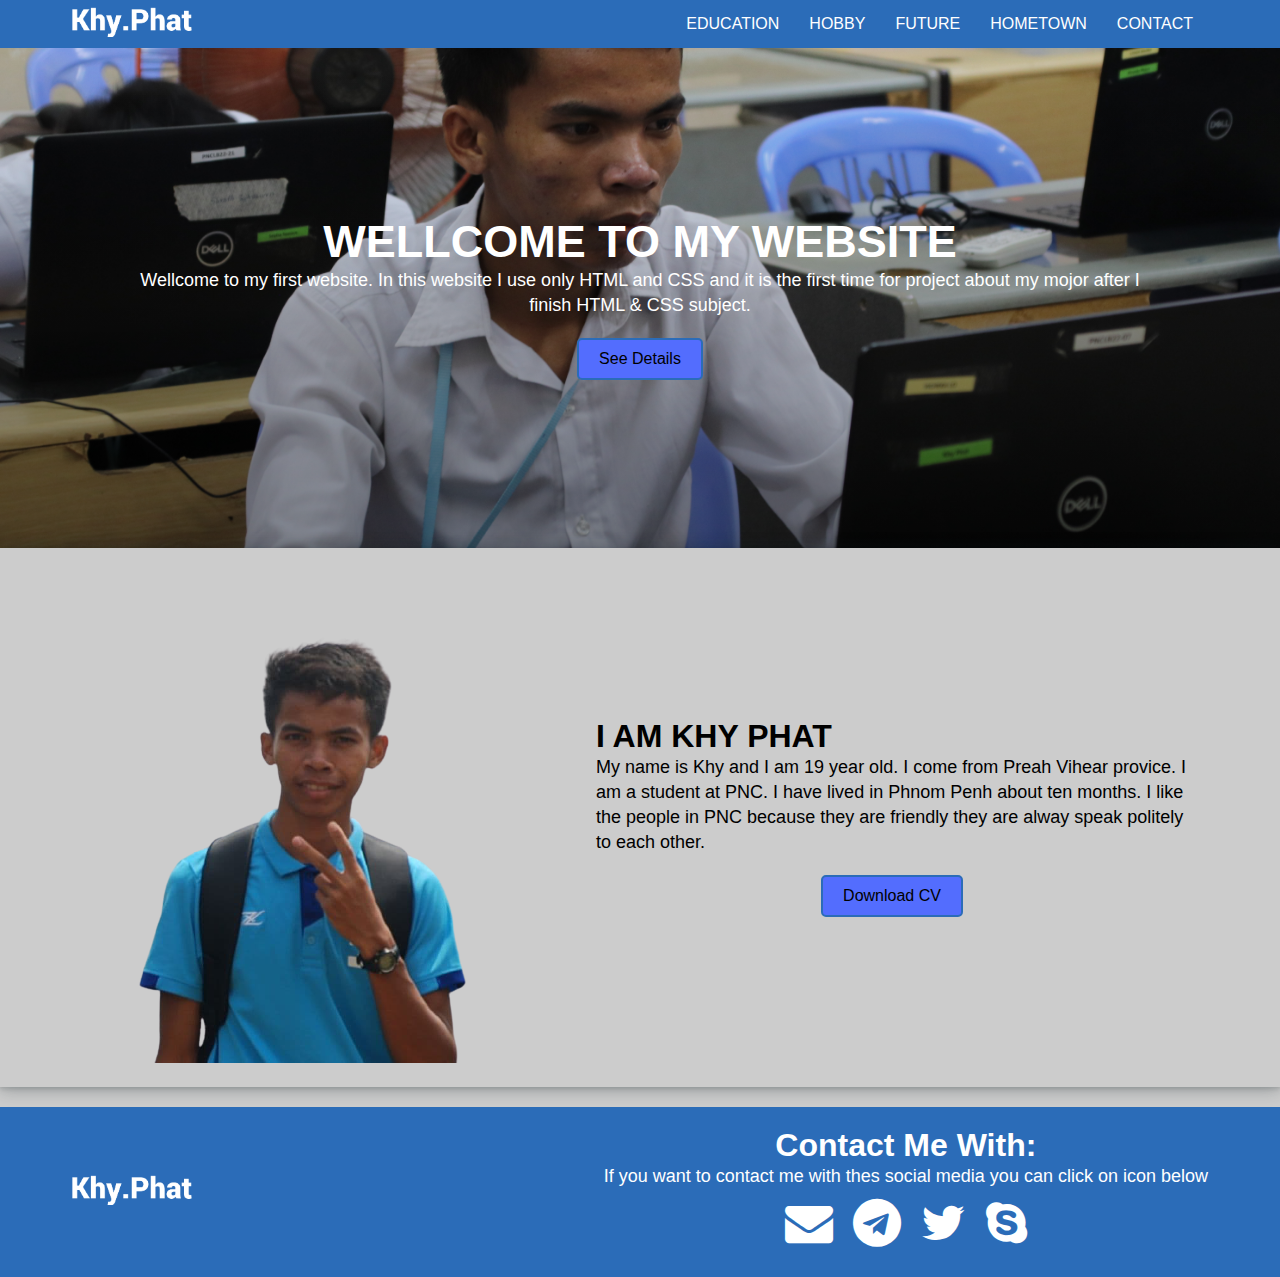
<file: index.html>
<!DOCTYPE html>
<html lang="en">
<head>
    <meta charset="UTF-8">
    <meta http-equiv="X-UA-Compatible" content="IE=edge">
    <meta name="viewport" content="width=device-width, initial-scale=1.0">
    <title>Home_page</title>
    <link rel="stylesheet" href="https://cdnjs.cloudflare.com/ajax/libs/font-awesome/4.7.0/css/font-awesome.min.css">
    <link rel="stylesheet" href="css/style.css">
</head>
<body>
    <nav class="container sticky">
        <div class="navbar jc-betwean w-100 p-72">
            <a href="#" class="logo sm-none"><img src="images/logo.png" alt=""></a>
            <ul class="list-none jc-betwean-sm jc-betwean sm-w100">
                <li class="item active lg-none"><a href="" ><i class="fa fa-home fa-2x"></i></a></li>
                <li class="item"><a href="pages/education.html">Education</a></li>
                <li class="item"><a href="pages/hobby.html">Hobby</a></li>
                <li class="item"><a href="pages/future.html">Future</a></li>
                <li class="item"><a href="pages/hometown.html">Hometown</a></li>
                <li class="item"><a href="pages/contact.html">Contact</a></li>
            </ul>
        </div>
    </nav>
    <section class="container">
        <div class="banner w-100 ai-center">
            <div class="w-70 banner-text">
                <h1 class="w-100  text-center sm-30">WELLCOME TO MY WEBSITE</h1>
                <p class="font-20 text-center">Wellcome to my first website. In this website I use only HTML and CSS  and it is the first time for project about my mojor after I finish HTML & CSS subject. </p>
                <div class="ai-center mt-20 w-100">
                    <a href="pages/khy-cv.pdf"class="btn">See Details</a>
                </div>
            </div>
            </div>
    </section>
    <section class="container jc-betwean p-72 box-shadow">
        <div class="profile-picture">
            <img src="images/about_me.png" alt="">
        </div>
        <div class="text-description">
            <h1>I AM KHY PHAT</h1>
            <p class="font-20">My name is Khy and I am 19 year old. I come from Preah Vihear provice. I am a student at PNC. I have lived in Phnom Penh about ten months. I like the people in PNC because they are friendly they are alway speak politely to each other.</p>
            <div class="ai-center">
                <a href="pages/khy-cv.pdf" class="btn mt-20 sm-w100 text-center" download="">Download CV</a>
            </div>
        </div>
    </section>
    <footer class="container">
        <div class="jc-betwean w-100 p-72 footer">
            <a href="" class="logo"><img src="images/logo.png" alt=""></a>
            <div class="socia-contact">
                <h1 class="w-100 text-center">Contact Me With: </h1>
                <p class="font-20 text-center">If you want to contact me with  thes social  media you can click on icon below</p>
                <div class="social-icons ai-center">
                    <a href="https://mail.google.com/mail/u/0/#inbox"><i class="fa fa-envelope fa-3x"></i></a>
                    <a href="https://t.me/joinchat/coamx6OVb_g0MmE1"><i class="fa fa-telegram fa-3x"></i></a>
                    <a href="https://twitter.com/i/flow/login"><i class="fa fa-twitter fa-3x"></i></a>
                    <a href="https://login.live.com/login.srf?wa=wsignin1.0&rpsnv=13&ct=1636621485&rver=7.1.6819.0&wp=MBI_SSL&wreply=https%3A%2F%2Flw.skype.com%2Flogin%2Foauth%2Fproxy%3Fclient_id%3D360605%26redirect_uri%3Dhttps%253A%252F%252Fsecure.skype.com%252Fportal%252Flogin%253Freturn_url%253Dhttps%25253A%25252F%25252Fsecure.skype.com%25252Fportal%25252Foverview%26response_type%3Dpostgrant%26state%3Db1bae0615f24743490f2516d&lc=1033&id=293290&mkt=en-US&psi=skype&lw=1&cobrandid=2befc4b5-19e3-46e8-8347-77317a16a5a5&client_flight=ReservedFlight33%2CReservedFlight67"><i class="fa fa-skype fa-3x"></i></a>
                </div>
            </div>
        </div>
    </footer>
</body>
</html>
</file>
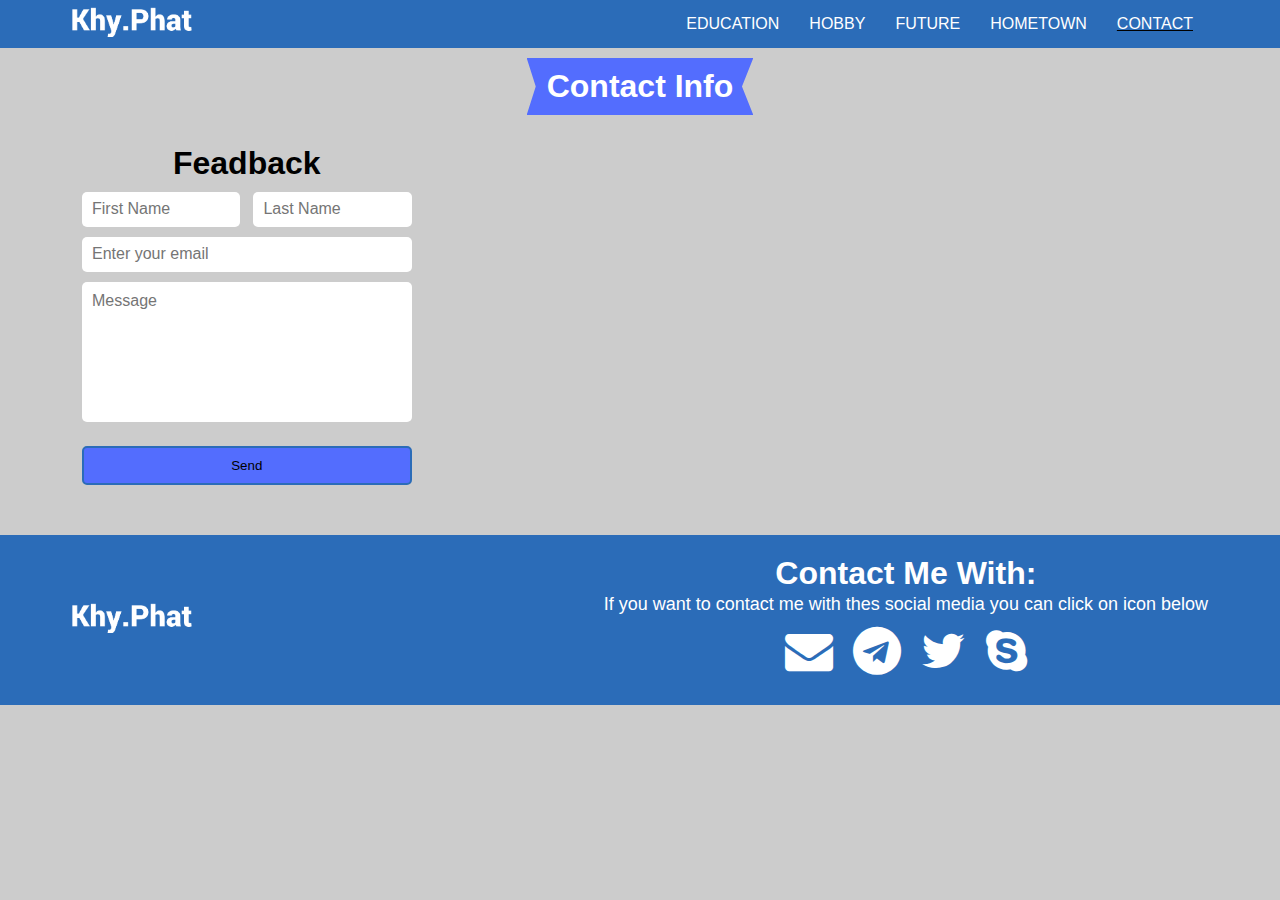
<file: pages/contact.html>
<!DOCTYPE html>
<html lang="en">
<head>
    <meta charset="UTF-8">
    <meta http-equiv="X-UA-Compatible" content="IE=edge">
    <meta name="viewport" content="width=device-width, initial-scale=1.0">
    <title>Contact_page</title>
    <link rel="stylesheet" href="https://cdnjs.cloudflare.com/ajax/libs/font-awesome/4.7.0/css/font-awesome.min.css">
    <link rel="stylesheet" href="../css/style.css">
</head>
<body>
    <!-- Menu -->
    <nav class="container sticky">
        <div class="navbar jc-betwean w-100 p-72">
            <a href="../index.html" class="logo sm-none"><img src="../images/logo.png" alt=""></a>
            <ul class="list-none jc-betwean-sm jc-betwean sm-w100">
                <li class="item lg-none"><a href="../index.html" ><i class="fa fa-home fa-2x"></i></a></li>
                <li class="item"><a href="education.html">Education</a></li>
                <li class="item"><a href="hobby.html">Hobby</a></li>
                <li class="item"><a href="future.html">Future</a></li>
                <li class="item"><a href="hometown.html">Hometown</a></li>
                <li class="item active"><a href="">Contact</a></li>
            </ul>
        </div>
    </nav>
    <div class="ai-center">
        <h1 class="md-100 big-title text-center"> Contact Info </h1>
    </div>
    <div class="container p-72 ai-center">
        <div class="lg-g-2 w-100">
            <div class="lg-w-50 ai-center">
                <form class="lg-mr-20 ">
                    <h1 class="w-100 ai-center">Feadback</h1>
                    <div class="input-group jc-betwean w-100">
                        <div class="w-48">
                            <input class="form-control mt-20" placeholder="First Name" type="text">
                        </div>
                        <div class="w-48">
                            <input class="form-control mt-20" placeholder="Last Name" type="text">
                        </div>
                    </div>
                    <div class="w-100">
                        <input type="email" class="form-control mt-20" placeholder="Enter your email">
                    </div>
                    <textarea class="form-control mt-20" placeholder="Message" name="" id="" cols="30" rows="8"></textarea>
                    <div class="w-100 mt-20">
                        <button class="btn w-100">Send</button>
                    </div>
                </form>
            </div>
            <iframe class="lg-w-50 mt-20" src="https://www.google.com/maps/embed?pb=!1m18!1m12!1m3!1d30996.172474136445!2d105.26293613105827!3d13.807690808899004!2m3!1f0!2f0!3f0!3m2!1i1024!2i768!4f13.1!3m3!1m2!1s0x3113ccce670c8e0f%3A0x7d976b4cb72e9663!2sPhumi%20Mlu%20Prey!5e0!3m2!1sen!2skh!4v1636726787564!5m2!1sen!2skh" width="900" style="border:0;" allowfullscreen="" loading="lazy"></iframe>
        </div>
    </div>
<!-- Footer -->
    <footer class="container">
        <div class="jc-betwean w-100 p-72 footer">
            <a href="../index.html" class="logo"><img src="../images/logo.png" alt=""></a>
            <div class="socia-contact">
                <h1 class="w-100 text-center">Contact Me With: </h1>
                <p class="font-20 text-center">If you want to contact me with  thes social  media you can click on icon below</p>
                <div class="social-icons ai-center">
                    <a href="https://mail.google.com/mail/u/0/#inbox"><i class="fa fa-envelope fa-3x"></i></a>
                    <a href="https://t.me/joinchat/coamx6OVb_g0MmE1"><i class="fa fa-telegram fa-3x"></i></a>
                    <a href="https://twitter.com/i/flow/login"><i class="fa fa-twitter fa-3x"></i></a>
                    <a href="https://login.live.com/login.srf?wa=wsignin1.0&rpsnv=13&ct=1636621485&rver=7.1.6819.0&wp=MBI_SSL&wreply=https%3A%2F%2Flw.skype.com%2Flogin%2Foauth%2Fproxy%3Fclient_id%3D360605%26redirect_uri%3Dhttps%253A%252F%252Fsecure.skype.com%252Fportal%252Flogin%253Freturn_url%253Dhttps%25253A%25252F%25252Fsecure.skype.com%25252Fportal%25252Foverview%26response_type%3Dpostgrant%26state%3Db1bae0615f24743490f2516d&lc=1033&id=293290&mkt=en-US&psi=skype&lw=1&cobrandid=2befc4b5-19e3-46e8-8347-77317a16a5a5&client_flight=ReservedFlight33%2CReservedFlight67"><i class="fa fa-skype fa-3x"></i></a>
                </div>
            </div>
        </div>
    </footer>
</body>
</html>
</file>
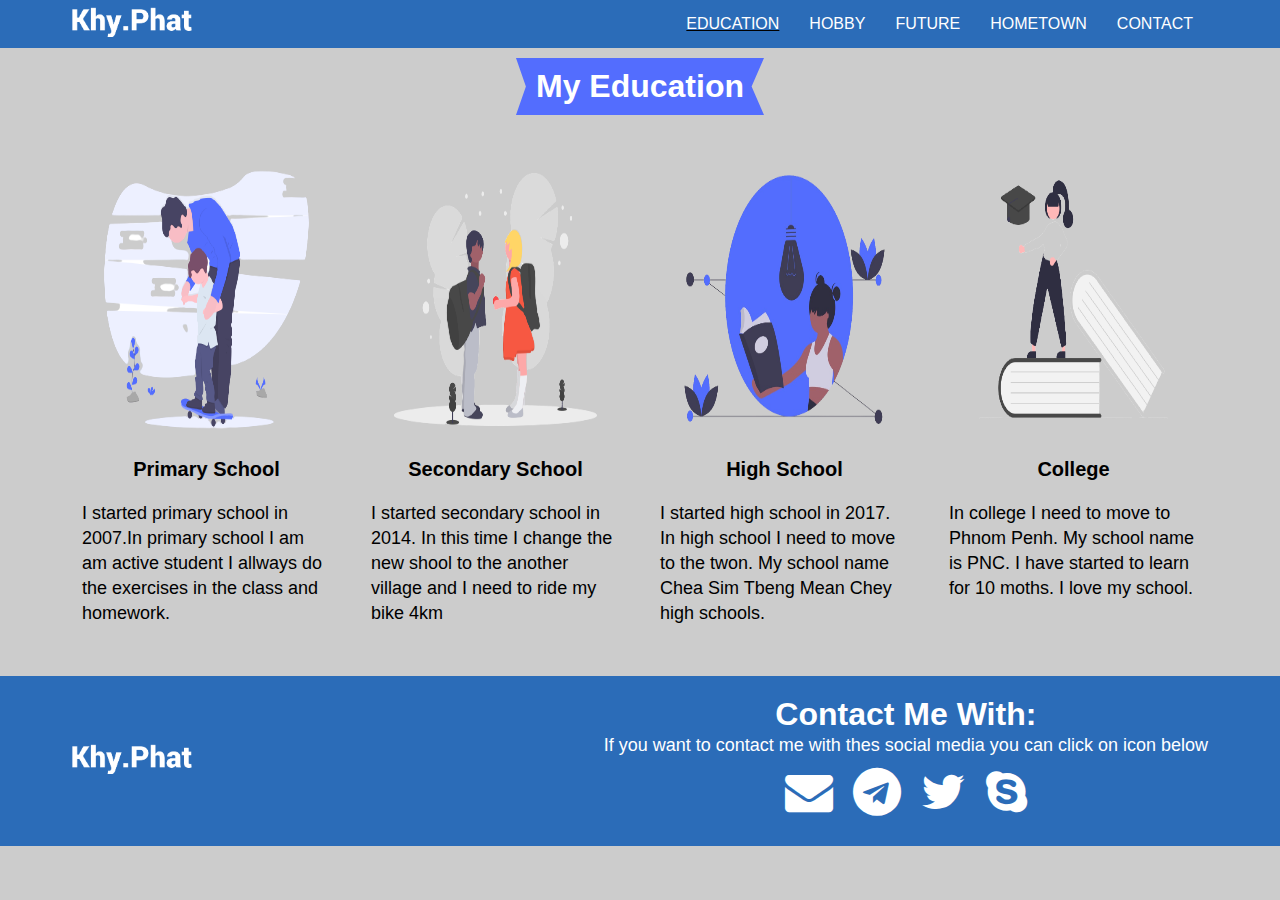
<file: pages/education.html>
<!DOCTYPE html>
<html lang="en">
<head>
    <meta charset="UTF-8">
    <meta http-equiv="X-UA-Compatible" content="IE=edge">
    <meta name="viewport" content="width=device-width, initial-scale=1.0">
    <title>Education</title>
    <link rel="stylesheet" href="../css/style.css">
</head>
<body>
    <!DOCTYPE html>
<html lang="en">
<head>
    <meta charset="UTF-8">
    <meta http-equiv="X-UA-Compatible" content="IE=edge">
    <meta name="viewport" content="width=device-width, initial-scale=1.0">
    <title>Contact_page</title>
    <link rel="stylesheet" href="https://cdnjs.cloudflare.com/ajax/libs/font-awesome/4.7.0/css/font-awesome.min.css">
    <link rel="stylesheet" href="../css/style.css">
</head>
<body>
    <!-- Menu -->
    <nav class="container sticky">
        <div class="navbar jc-betwean w-100 p-72">
            <a href="../index.html" class="logo sm-none"><img src="../images/logo.png" alt=""></a>
            <ul class="list-none jc-betwean-sm jc-betwean sm-w100">
                <li class="item lg-none"><a href="../index.html" ><i class="fa fa-home fa-2x"></i></a></li>
                <li class="item active"><a href="education.html">Education</a></li>
                <li class="item"><a href="hobby.html">Hobby</a></li>
                <li class="item"><a href="future.html">Future</a></li>
                <li class="item"><a href="hometown.html">Hometown</a></li>
                <li class="item"><a href="contact.html">Contact</a></li>
            </ul>
        </div>
    </nav>
    <div class="ai-center">
        <h1 class="md-100 big-title text-center">My Education </h1>
    </div>
    
    <section class="p-72 lg-g-4">
        <div class="card">
            <img src="../images/primary_schoool.png" alt="">
            <h1 class="title text-center">Primary School</h1>
            <p class="font-20 mt-20">I started primary school in 2007.In primary school I am am active student I allways do the exercises in the class and homework.</p>
        </div>
        <div class="card">
            <img src="../images/secondary_school.png" alt="">
            <h1 class="title text-center">Secondary School</h1>
            <p class="font-20 mt-20">I started secondary school in 2014. In this time I change the new shool to the another village and I need to ride my bike 4km </p>
        </div>
        <div class="card">
            <img src="../images/high_school.png" alt="">
            <h1 class="title text-center">High School</h1>
            <p class="font-20 mt-20">I started high school in 2017. In high school I need to move to the twon. My school name Chea Sim Tbeng Mean Chey high schools.</p>
        </div>
        <div class="card">
            <img src="../images/short_goal.png" alt="">
            <h1 class="title text-center">College </h1>
            <p class="font-20 mt-20">In college I need to move to Phnom Penh. My school name is PNC. I have started to learn  for 10 moths. I love my school.</p>
        </div>
    </section>
    <footer class="container">
        <div class="jc-betwean w-100 p-72 footer">
            <a href="" class="logo"><img src="../images/logo.png" alt=""></a>
            <div class="socia-contact">
                <h1 class="w-100 text-center">Contact Me With: </h1>
                <p class="font-20 text-center">If you want to contact me with  thes social  media you can click on icon below</p>
                <div class="social-icons ai-center">
                    <a href="https://mail.google.com/mail/u/0/#inbox"><i class="fa fa-envelope fa-3x"></i></a>
                    <a href="https://t.me/joinchat/coamx6OVb_g0MmE1"><i class="fa fa-telegram fa-3x"></i></a>
                    <a href="https://twitter.com/i/flow/login"><i class="fa fa-twitter fa-3x"></i></a>
                    <a href="https://login.live.com/login.srf?wa=wsignin1.0&rpsnv=13&ct=1636621485&rver=7.1.6819.0&wp=MBI_SSL&wreply=https%3A%2F%2Flw.skype.com%2Flogin%2Foauth%2Fproxy%3Fclient_id%3D360605%26redirect_uri%3Dhttps%253A%252F%252Fsecure.skype.com%252Fportal%252Flogin%253Freturn_url%253Dhttps%25253A%25252F%25252Fsecure.skype.com%25252Fportal%25252Foverview%26response_type%3Dpostgrant%26state%3Db1bae0615f24743490f2516d&lc=1033&id=293290&mkt=en-US&psi=skype&lw=1&cobrandid=2befc4b5-19e3-46e8-8347-77317a16a5a5&client_flight=ReservedFlight33%2CReservedFlight67"><i class="fa fa-skype fa-3x"></i></a>
                </div>
            </div>
        </div>
    </footer>
</body>
</html>
</body>
</html>
</file>
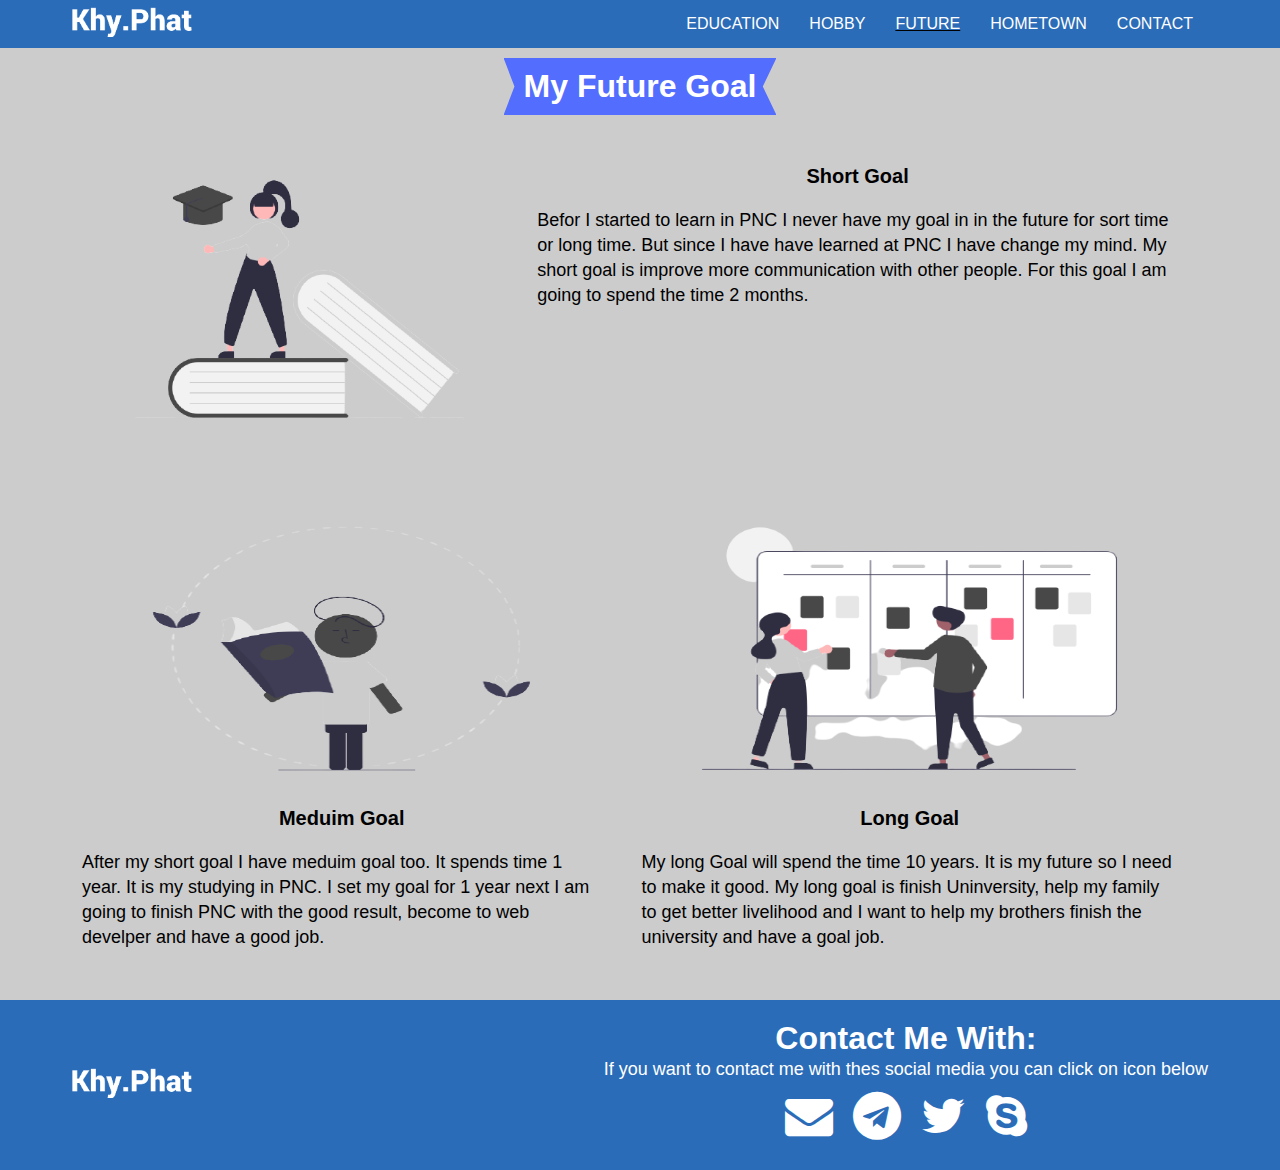
<file: pages/future.html>
<!DOCTYPE html>
<html lang="en">
<head>
    <meta charset="UTF-8">
    <meta http-equiv="X-UA-Compatible" content="IE=edge">
    <meta name="viewport" content="width=device-width, initial-scale=1.0">
    <title>Future_page</title>
    <link rel="stylesheet" href="https://cdnjs.cloudflare.com/ajax/libs/font-awesome/4.7.0/css/font-awesome.min.css">
    <link rel="stylesheet" href="../css/style.css">
</head>
<body>
    <!-- Menu -->
    <nav class="container sticky">
        <div class="navbar jc-betwean w-100 p-72">
            <a href="../index.html" class="logo sm-none"><img src="../images/logo.png" alt=""></a>
            <ul class="list-none jc-betwean-sm jc-betwean sm-w100">
                <li class="item lg-none"><a href="../index.html" ><i class="fa fa-home fa-2x"></i></a></li>
                <li class="item"><a href="education.html">Education</a></li>
                <li class="item"><a href="hobby.html">Hobby</a></li>
                <li class="item active"><a href="future.html">Future</a></li>
                <li class="item"><a href="hometown.html">Hometown</a></li>
                <li class="item"><a href="contact.html">Contact</a></li>
            </ul>
        </div>
    </nav>
    <div class="ai-center">
        <h1 class="md-100 big-title text-center">My Future Goal </h1>
    </div>
    <section class="container p-72 future-card">
        <div class="card md-long-card future-card1">
            <img src="../images/short_goal.png" alt="">
            <div class="text-description">
                <h1 class="title text-center">Short Goal</h1>
                <p class="font-20 mt-20">Befor I started to learn in PNC I never have my goal in in the future for sort time or long time. But since I have have learned at PNC I have change my mind. My short goal is improve more communication with other people. For this goal I am going to spend the time 2 months.</p>
            </div>
        </div>
        <div class="card future-card2">
            <img src="../images/mediam_goal.png" alt="">
            <h1 class="title text-center">Meduim Goal</h1>
            <p class="font-20 mt-20">After my short goal I have meduim goal too. It spends time 1 year. It is my studying in PNC. I set my goal for 1 year next I am going to finish PNC with the good result, become to web develper and have a good job.</p>
        </div>
        <div class="card future-card3">
            <img src="../images/long_goal.png" alt="">
            <h1 class="title text-center">Long Goal</h1>
            <p class="font-20 mt-20">My long Goal will spend the time 10 years. It is my future so I need to make it good. My long goal is finish Uninversity, help my family to get better livelihood and I want to help my brothers finish the university and have a goal job.</p>
        </div>
    </section>

<!-- Footer -->
    <footer class="container">
        <div class="jc-betwean w-100 p-72 footer">
            <a href="" class="logo"><img src="../images/logo.png" alt=""></a>
            <div class="socia-contact">
                <h1 class="w-100 text-center">Contact Me With: </h1>
                <p class="font-20 text-center">If you want to contact me with  thes social  media you can click on icon below</p>
                <div class="social-icons ai-center">
                    <a href="https://mail.google.com/mail/u/0/#inbox"><i class="fa fa-envelope fa-3x"></i></a>
                    <a href="https://t.me/joinchat/coamx6OVb_g0MmE1"><i class="fa fa-telegram fa-3x"></i></a>
                    <a href="https://twitter.com/i/flow/login"><i class="fa fa-twitter fa-3x"></i></a>
                    <a href="https://login.live.com/login.srf?wa=wsignin1.0&rpsnv=13&ct=1636621485&rver=7.1.6819.0&wp=MBI_SSL&wreply=https%3A%2F%2Flw.skype.com%2Flogin%2Foauth%2Fproxy%3Fclient_id%3D360605%26redirect_uri%3Dhttps%253A%252F%252Fsecure.skype.com%252Fportal%252Flogin%253Freturn_url%253Dhttps%25253A%25252F%25252Fsecure.skype.com%25252Fportal%25252Foverview%26response_type%3Dpostgrant%26state%3Db1bae0615f24743490f2516d&lc=1033&id=293290&mkt=en-US&psi=skype&lw=1&cobrandid=2befc4b5-19e3-46e8-8347-77317a16a5a5&client_flight=ReservedFlight33%2CReservedFlight67"><i class="fa fa-skype fa-3x"></i></a>
                </div>
            </div>
        </div>
    </footer>
</body>
</html>
</file>
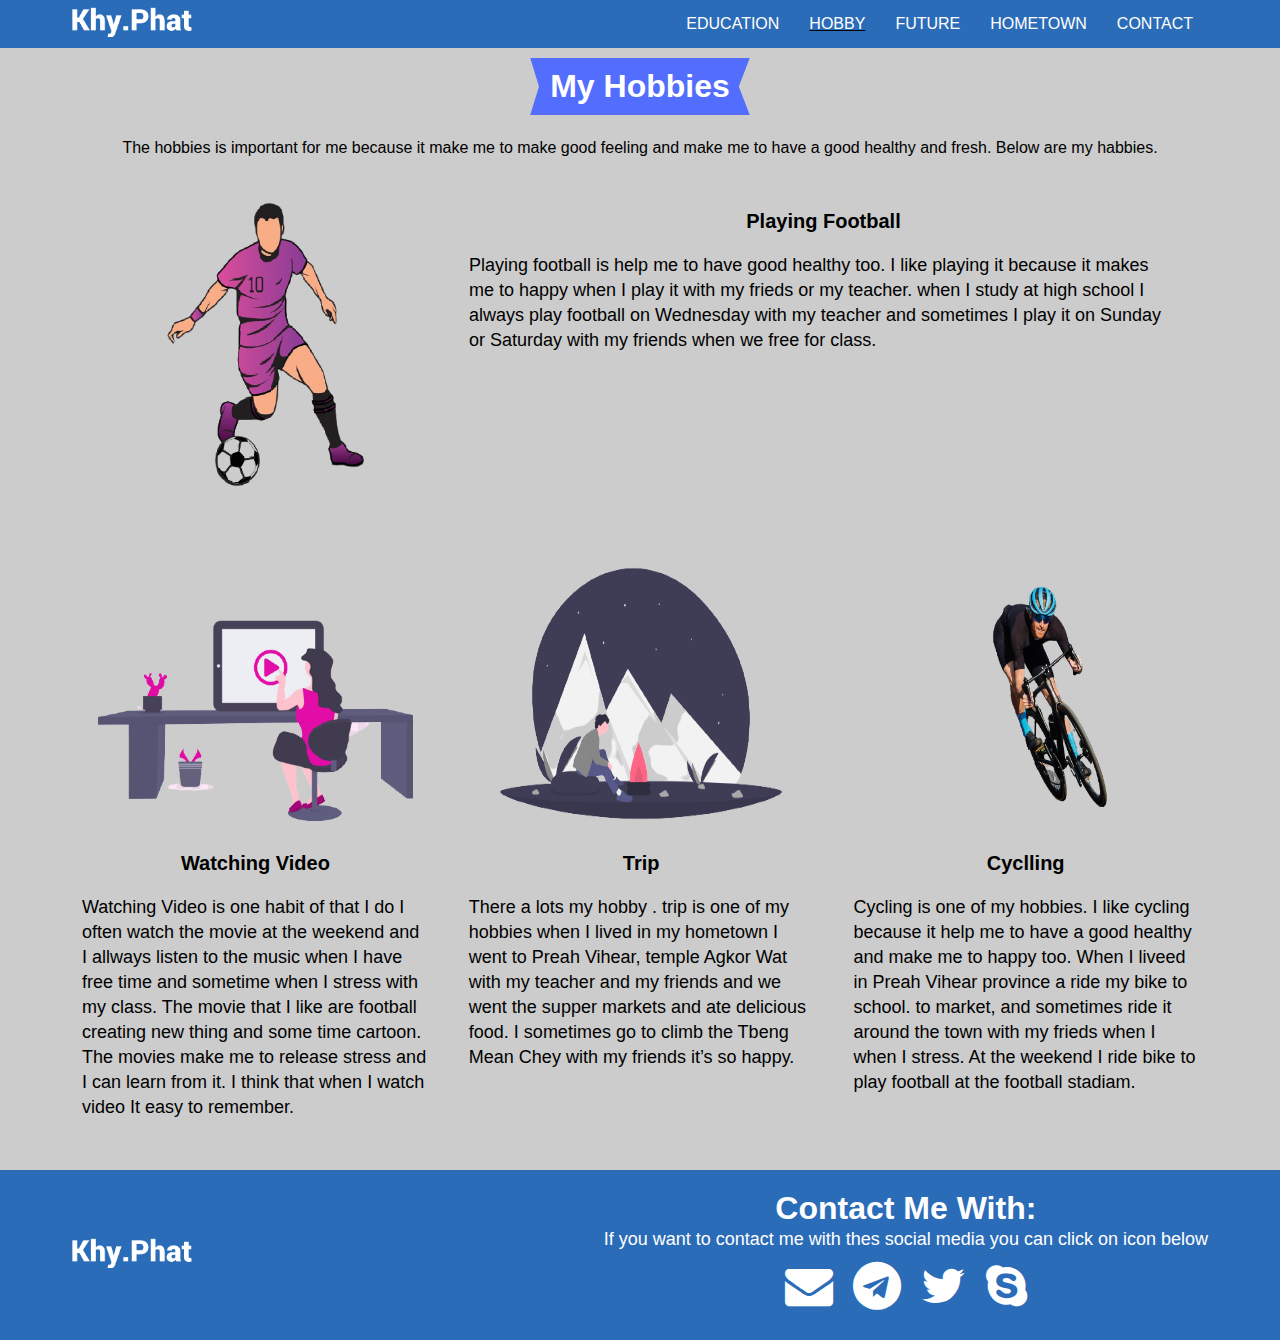
<file: pages/hobby.html>
<!DOCTYPE html>
<html lang="en">
<head>
    <meta charset="UTF-8">
    <meta http-equiv="X-UA-Compatible" content="IE=edge">
    <meta name="viewport" content="width=device-width, initial-scale=1.0">
    <title>Hobby_page</title>
    <link rel="stylesheet" href="https://cdnjs.cloudflare.com/ajax/libs/font-awesome/4.7.0/css/font-awesome.min.css">
    <link rel="stylesheet" href="../css/style.css">
</head>
<body>
    <!-- Menu -->
    <nav class="container sticky">
        <div class="navbar jc-betwean w-100 p-72">
            <a href="../index.html" class="logo sm-none"><img src="../images/logo.png" alt=""></a>
            <ul class="list-none jc-betwean-sm jc-betwean sm-w100">
                <li class="item lg-none"><a href="../index.html" ><i class="fa fa-home fa-2x"></i></a></li>
                <li class="item"><a href="education.html">Education</a></li>
                <li class="item active"><a href="hobby.html">Hobby</a></li>
                <li class="item"><a href="future.html">Future</a></li>
                <li class="item"><a href="hometown.html">Hometown</a></li>
                <li class="item"><a href="contact.html">Contact</a></li>
            </ul>
        </div>
    </nav>
    <div class="ai-center">
        <div>
            <div class="ai-center">
                <h1 class="md-100 big-title text-center">My Hobbies </h1>
            </div>
            <p class="text-center mt-20">The hobbies is important for me because it make me to make good feeling and make me to have a good healthy and fresh. Below are my habbies.</p>
        </div>
    </div>
    
    <section class="container p-72 lg-g-long">
        <div class="card item1 long-card">
            <img src="../images/playing_football.png" alt="">
            <div class="text-description">
                <h1 class="title text-center">Playing Football</h1>
                <p class="font-20 mt-20">Playing football is help me to have good healthy too. I like playing it because it makes me to happy when I play it with my frieds or my teacher. when I study at high school I always play football on Wednesday with my teacher and sometimes I play it on Sunday or Saturday with my friends when we free for class.</p>
            </div>
        </div>
        <div class="card item4">
            <img src="../images/watching_video.png" alt="">
            <h1 class="title text-center">Watching Video</h1>
            <p class="font-20 mt-20">Watching Video is one habit of that I do I often watch the movie at the weekend and I allways listen to the music when I  have free time and sometime when I stress with my class. The movie that I like are football creating new thing and some time cartoon. The movies make me to release stress and I can learn from it. I think that when I watch video It easy to remember.</p>
        </div>
        <div class="card item3">
            <img src="../images/trip.png" alt="">
            <h1 class="title text-center">Trip</h1>
            <p class="font-20 mt-20">There a lots my hobby . trip is one of my hobbies  when I lived in my hometown I went to Preah Vihear,   temple Agkor Wat with my teacher and my friends and we went the supper markets and ate delicious food.  I sometimes go to climb the Tbeng Mean Chey with my friends it’s so happy. </p>
        </div>
        <div class="card item2">
            <img src="../images/cyclling.png" alt="">
            <h1 class="title text-center">Cyclling</h1>
            <p class="font-20 mt-20">Cycling is one of my hobbies. I like cycling because it help me to have a good healthy and make me to happy too. When I liveed in Preah Vihear province a ride my bike to school. to  market, and sometimes ride it around the town with my frieds when I when I stress. At the weekend I ride bike to play football at the football stadiam. </p>
        </div>
    </section>

<!-- Footer -->
    <footer class="container">
        <div class="jc-betwean w-100 p-72 footer">
            <a href="../index.html" class="logo"><img src="../images/logo.png" alt=""></a>
            <div class="socia-contact">
                <h1 class="w-100 text-center">Contact Me With: </h1>
                <p class="font-20 text-center">If you want to contact me with  thes social  media you can click on icon below</p>
                <div class="social-icons ai-center">
                    <a href="https://mail.google.com/mail/u/0/#inbox"><i class="fa fa-envelope fa-3x"></i></a>
                    <a href="https://t.me/joinchat/coamx6OVb_g0MmE1"><i class="fa fa-telegram fa-3x"></i></a>
                    <a href="https://twitter.com/i/flow/login"><i class="fa fa-twitter fa-3x"></i></a>
                    <a href="https://login.live.com/login.srf?wa=wsignin1.0&rpsnv=13&ct=1636621485&rver=7.1.6819.0&wp=MBI_SSL&wreply=https%3A%2F%2Flw.skype.com%2Flogin%2Foauth%2Fproxy%3Fclient_id%3D360605%26redirect_uri%3Dhttps%253A%252F%252Fsecure.skype.com%252Fportal%252Flogin%253Freturn_url%253Dhttps%25253A%25252F%25252Fsecure.skype.com%25252Fportal%25252Foverview%26response_type%3Dpostgrant%26state%3Db1bae0615f24743490f2516d&lc=1033&id=293290&mkt=en-US&psi=skype&lw=1&cobrandid=2befc4b5-19e3-46e8-8347-77317a16a5a5&client_flight=ReservedFlight33%2CReservedFlight67"><i class="fa fa-skype fa-3x"></i></a>
                </div>
            </div>
        </div>
    </footer>
</body>
</html>
</file>
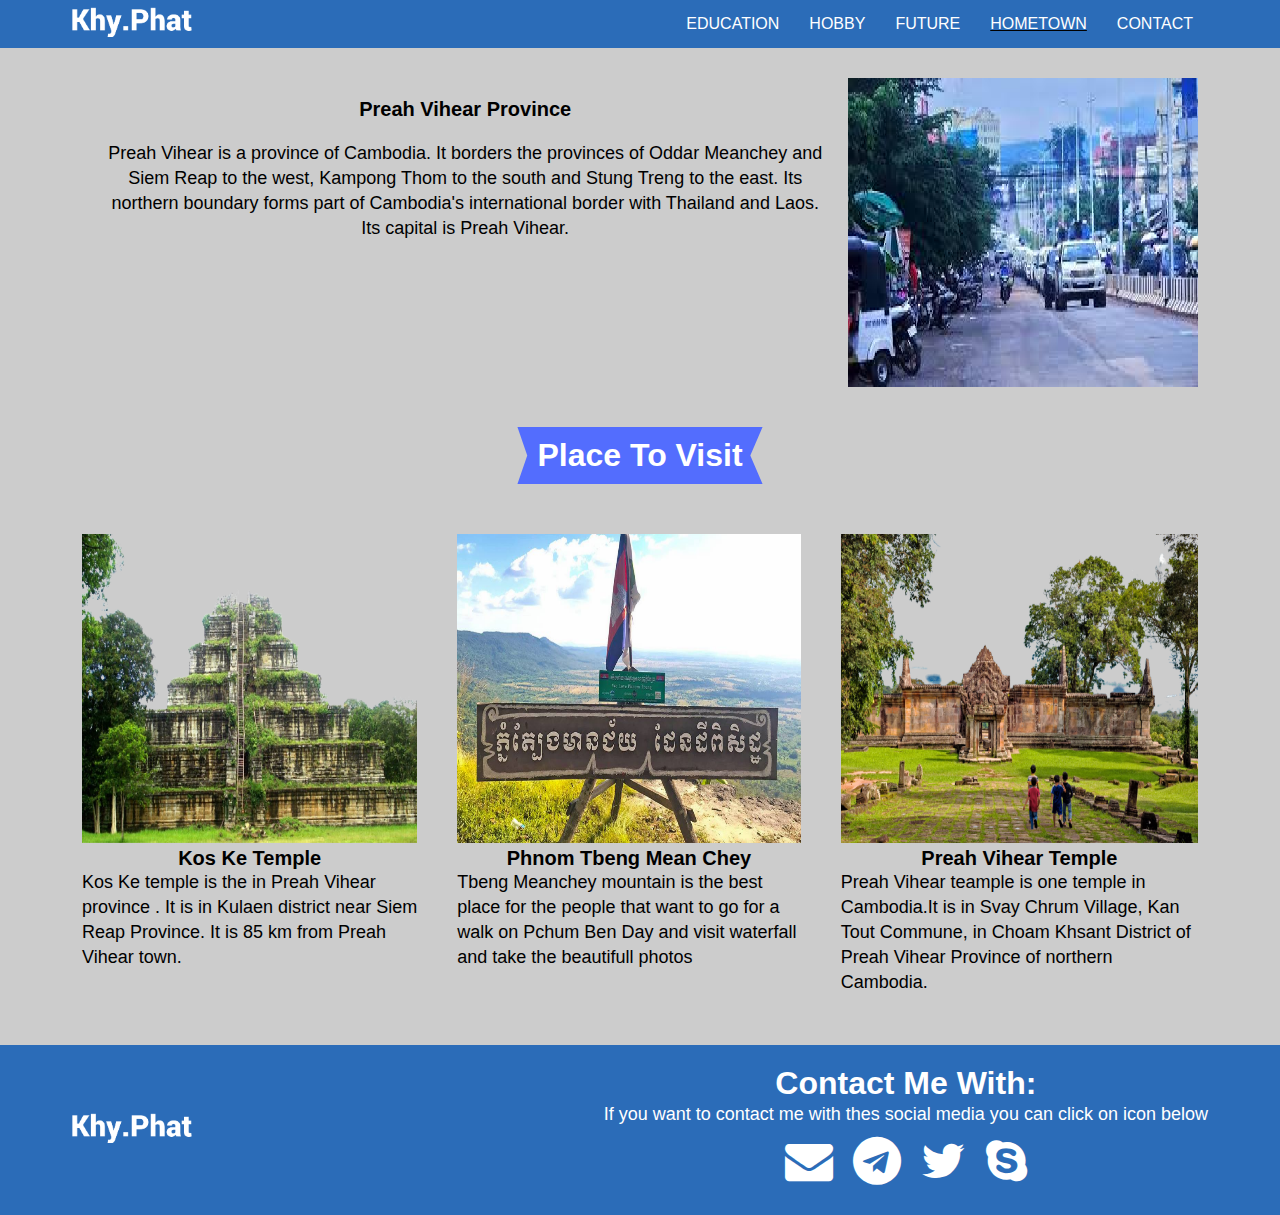
<file: pages/hometown.html>
<!DOCTYPE html>
<html lang="en">
<head>
    <meta charset="UTF-8">
    <meta http-equiv="X-UA-Compatible" content="IE=edge">
    <meta name="viewport" content="width=device-width, initial-scale=1.0">
    <title>Hometown_page</title>
    <link rel="stylesheet" href="https://cdnjs.cloudflare.com/ajax/libs/font-awesome/4.7.0/css/font-awesome.min.css">
    <link rel="stylesheet" href="../css/style.css">
</head>
<body>
    <!-- Menu -->
    <nav class="container sticky">
        <div class="navbar jc-betwean w-100 p-72">
            <a href="../index.html" class="logo sm-none"><img src="../images/logo.png" alt=""></a>
            <ul class="list-none jc-betwean-sm jc-betwean sm-w100">
                <li class="item lg-none"><a href="../index.html" ><i class="fa fa-home fa-2x"></i></a></li>
                <li class="item"><a href="education.html">Education</a></li>
                <li class="item"><a href="hobby.html">Hobby</a></li>
                <li class="item"><a href="future.html">Future</a></li>
                <li class="item active"><a href="hometown.html">Hometown</a></li>
                <li class="item"><a href="contact.html">Contact</a></li>
            </ul>
        </div>
    </nav>
    <section class="ai-center">
        <h1 class=" md-100 big-title lg-none text-center">My Hometown </h1>
    </section>
    <section class="container p-72">
        <div class="card sm-show-bg-hometown hometowna sm-mt-0 long-card">
            <div class="text-description">
                <h1 class="title text-center">Preah Vihear Province</h1>
                <p class="font-20 text-center mt-20">Preah Vihear is a province of Cambodia. It borders the provinces of Oddar Meanchey and Siem Reap to the west, Kampong Thom to the south and Stung Treng to the east. Its northern boundary forms part of Cambodia's international border with Thailand and Laos. Its capital is Preah Vihear.</p>
            </div>
            <img class="sm-none md-none" src="../images/preah_vihear.jpg" alt="">
        </div>
    </section>
    <div class="ai-center  ">
        <h1 class="md-100 big-title sm-none md-none text-center">Place To Visit </h1>
    </div>
    <div class="container p-72 card-3">
        <div class="card hometown-item1 mt-20">
            <img src="../images/koske.png" alt="">
            <h1 class="title text-center">Kos Ke Temple</h1>
            <p class="font-20">Kos Ke temple is the  in Preah Vihear province . It is in Kulaen district near Siem Reap Province. It is 85 km from Preah Vihear town.</p>
        </div>
        <div class="card hometown-item2 mt-20">
            <img src="../images/tbeng.png" alt="">
            <h1 class="title text-center">Phnom Tbeng Mean Chey </h1>
            <p class="font-20">Tbeng Meanchey mountain is the best place for the people that want to go for a walk on Pchum Ben Day and visit waterfall and take  the beautifull photos </p>
        </div>
        <div class="card hometown-item3 mt-20">
            <img src="../images/pvh-temple.png" alt="">
            <h1 class=" title text-center">Preah Vihear Temple</h1>
            <p class="font-20">Preah Vihear teample is one temple in Cambodia.It is in Svay Chrum Village, Kan Tout Commune, in Choam Khsant District of Preah Vihear Province of northern Cambodia.</p>
        </div>
    </div>
<!-- Footer -->
    <footer class="container">
        <div class="jc-betwean w-100 p-72 footer">
            <a href="../index.html" class="logo"><img src="../images/logo.png" alt=""></a>
            <div class="socia-contact">
                <h1 class="w-100 text-center">Contact Me With: </h1>
                <p class="font-20 text-center">If you want to contact me with  thes social  media you can click on icon below</p>
                <div class="social-icons ai-center">
                    <a href="https://mail.google.com/mail/u/0/#inbox"><i class="fa fa-envelope fa-3x"></i></a>
                    <a href="https://t.me/joinchat/coamx6OVb_g0MmE1"><i class="fa fa-telegram fa-3x"></i></a>
                    <a href="https://twitter.com/i/flow/login"><i class="fa fa-twitter fa-3x"></i></a>
                    <a href="https://login.live.com/login.srf?wa=wsignin1.0&rpsnv=13&ct=1636621485&rver=7.1.6819.0&wp=MBI_SSL&wreply=https%3A%2F%2Flw.skype.com%2Flogin%2Foauth%2Fproxy%3Fclient_id%3D360605%26redirect_uri%3Dhttps%253A%252F%252Fsecure.skype.com%252Fportal%252Flogin%253Freturn_url%253Dhttps%25253A%25252F%25252Fsecure.skype.com%25252Fportal%25252Foverview%26response_type%3Dpostgrant%26state%3Db1bae0615f24743490f2516d&lc=1033&id=293290&mkt=en-US&psi=skype&lw=1&cobrandid=2befc4b5-19e3-46e8-8347-77317a16a5a5&client_flight=ReservedFlight33%2CReservedFlight67"><i class="fa fa-skype fa-3x"></i></a>
                </div>
            </div>
        </div>
    </footer>
</body>
</html>
</file>
<file: css/style.css>
*{
    padding: 0;
    margin: 0;
    font-family: -apple-system, BlinkMacSystemFont, 'Segoe UI', Roboto, Oxygen, Ubuntu, Cantarell, 'Open Sans', 'Helvetica Neue', sans-serif;
}
body{
    background: #ccc;
}
.w-70{
    width: 80%;
}
.container{
    width: 100%;
    margin: auto;
    box-sizing: border-box;
}
.p-72{
    padding: 20px 72px;
    box-sizing: border-box;
}
/* Menu */
.navbar{
    text-transform: uppercase;
    padding: 0 72px;
    width: 100%;
    background: #2B6CB8;
}
.sticky{
    position: sticky;
    top: 0;
    z-index: 99999;
}
.logo{
    margin-right: 20px;
}
.logo img{
    width: 120px;
}
.jc-betwean{
    display: flex;
    justify-content: space-between;
    align-items: center;
}
.list-none{
    list-style: none;
}
.item{
    padding: 15px;
}
.item:hover{
    color: #ccc;
    text-decoration: underline;
}
.item a{
    background: none;
    color: #fff;
    text-decoration: none;
    font-size: 16px;
}
.w-100{
    width: 100%;
}
.active{
    text-decoration: underline;
}
.social-icons a{
    color: white;
}
/* Home page */
.lg-none{
    display: none;
}
.btn{
    border: 2px solid #2B6CB8;
    text-decoration: none;
    border-radius: 5px;
    background: #536DFE;
    color: black;
    padding: 10px 20px;
}
.btn:hover{
    background: #2B6CB8;
}
.ai-center{
    display: flex;
    align-items: center;
    justify-content: center;
}
.mt-20{
    margin-top: 20px;
}
/* Banner in Home page */
.title{
    font-size: 20px;
}
p{
    line-height: 25px;
}
.box-shadow{
    box-shadow: rgba(14, 30, 37, 0.12) 0px 2px 4px 0px, rgba(14, 30, 37, 0.32) 0px 2px 16px 0px;
}
.font-20{
    font-size: 18px;
}
.sm-30{
    font-size: 45px;
}
.text-center{
    text-align: center;
}
.banner{
    height: 500px;
    color: #fff;
    background-image: linear-gradient(rgba(1,0,0,0), rgba(0,0,0,0.4)), 
        url(../images/banner.jpg);
    background-position: center;
    background-size: cover;
}
.text-description{
    height: 100%;
    padding: 20px;
}
/* Footer */
.footer{
    margin-top: 20px;
    color: white;
    background: #2B6CB8;
}
.social-icons a{
    color: #ffffff;
}
.social-icons> a{
    margin: 10px;
    cursor: pointer;
}
.social-icons> a:hover{
    color: #536DFE;
}
/* Education page */
.lg-g-4{
    display: grid;
    grid-gap: 20px;
    grid-template-columns: 1fr 1fr 1fr 1fr;
}
.lg-g-4 .card:first-child{
    margin-left: 0;
}
.card img{
    width: 100%;
    height: 309px;
}
.w-20{
    width: 20%;
}
.big-title{
    margin-top: 10px;
    color: #fff;
    background: #536DFE;
    padding: 10px  20px;
    clip-path: polygon(0 0, 100% 0%, 95% 50%, 100% 100%, 0 100%, 4% 50%);
}

/* HOBBY PAGE */
.lg-g-long{
    display: grid;
    grid-gap: 20px;
}
.long-card{
    display: flex;
}
.item1 {
    grid-column: 1 / span 3;
  }
/* Hometown page */
.card-3{
    display: grid;
    grid-gap: 20px;
}

.card{
    padding: 10px;
}
.hometown-item1{
    grid-column: 1;
}
.hometown-item2{
    grid-column: 2;
}
.hometown-item3{
    grid-column: 3;
}

/* Contact Page */
.lg-g-2{
    display: flex;
}
.inpu-group{
    display: flex;
}
::placeholder{
    font-size: 16px;
}
.form-control{
    border-radius: 5px;
    margin-top: 10px;
    box-sizing: border-box;
    border: none;
    width: 100%;
    padding: 10px;
}
.w-48{
    width: 48%;
}
textarea{
    resize: none;
}
form{
    padding: 10px;
    box-sizing: border-box;
}
/* Future Page */
.future-card{
    display: grid;
    grid-gap: 20px;
}
.future-card1{
    grid-column: 1/ span 3;
}
.future-card2{
    grid-column: 1;
}
.future-card3{
    grid-column: 2;
}
.md-long-card{
    display: flex;
}
.md-long-card img{
    width: 49%;
}
.lg-mr-20{
    margin-right: 20px;
}


/* Templete */
@media (max-width: 768px) {
    .container{
        width: 100%;
    }
    .p-72{
        padding: 30px;
    }
    .logo img{
        width: 80px;
    }
    .profile-picture{
        display: none;
    }
    .sm-30{
        font-size: 30px;
    }
    .item{
        margin-left: 5px;
        padding: 5px;
    }
    .item:hover{
        color: #ccc;
        text-decoration: underline;
    }
    .item a{
        background: none;
        color: #fff;
        text-decoration: none;
        font-size: 12px;
    }
    .font-20{
        font-size: 16px;
    }
    .profile-picture
    .w-100{
        width: 100%;
    }
    /* Education page */
    .lg-g-4{
        display: grid;
        grid-template-columns: 1fr 1fr;
    }
    .big-title{
        margin-top: 0;
        clip-path: polygon(0 0, 100% 0%, 100% 50%, 100% 100%, 0 100%, 0 50%);
        width: 100%;
    }
    /* Hobbies */
    .lg-g-long{
        display: grid;
        grid-gap: 10px;
        grid-template-columns: 1fr 1fr;
    }
    .item1{
        display: block;
        grid-column: 1/ span 1;
    }
    /* Hometown Page */
    .md-none{
        display: none;
    }
    .hometown-item1{
        grid-column: 1 / span 3;
    }
    .md-none{
        display: none;
    }
    .lg-g-2{
        display: block;
    }
    .lg-w-50{
        width: 100%;
    }
    /* Cotact Page */
    iframe{
        height: 400px;
    }
}

@media (max-width: 480px) {
    /* Header & Footer */
    .container{
        width: 100%;
    }
    .p-72{
        padding: 5px;
    }
    .jc-betwean-sm{
        display: block;
    }
    .profile-picture{
        display: none;
    }
    .logo{
        display: none;
    }
    .sm-w100{
        width: 100%;
        padding: 10px;
        box-sizing: border-box;
    }
    .item{
        width: 95%;
        border-bottom: 1px solid white;
    }
    .item:last-child{
        border: none;
    }
    .item a{
        font-size: 20px;
    }
    .social-icons{
        font-size: 10px;
    }
    .lg-none{
        display: block;
    }
    .title{
        font-size: 20px;
    }
     /* Education page */
     .lg-g-4{
        box-sizing: border-box;
        padding: 5px;
        display: block;
     }
     .card img{
        width: 100%;
     }

     /* Hobby */
     .lg-g-long{
         display: block;
     }
     .long-card{
        display: block;
     }
    .text-description{
         padding: 0;
    }

    /* Hometown */
    .lg-none{
        display: block;
    }
    .sm-show-bg-hometown{
        padding: 10px;
        color: white;
        background-image: linear-gradient(rgba(0.75,0,0,0), rgba(0,0,0,2)), 
        url(../images/preah_vihear.jpg);
        background-size: cover;
        background-position: center;
    }
    .card-3{
        display: block;
    }
    .sm-none{
        display: none;
    }
    .sticky{
        position: relative;
    }
    /* Future goal */
    .future-card{
        display: block;
    }
    .md-long-card{
        display: block;
    }
    /* Contact page */
    .lg-mr-20{
        margin-right: 0;
    }
}
</file>
